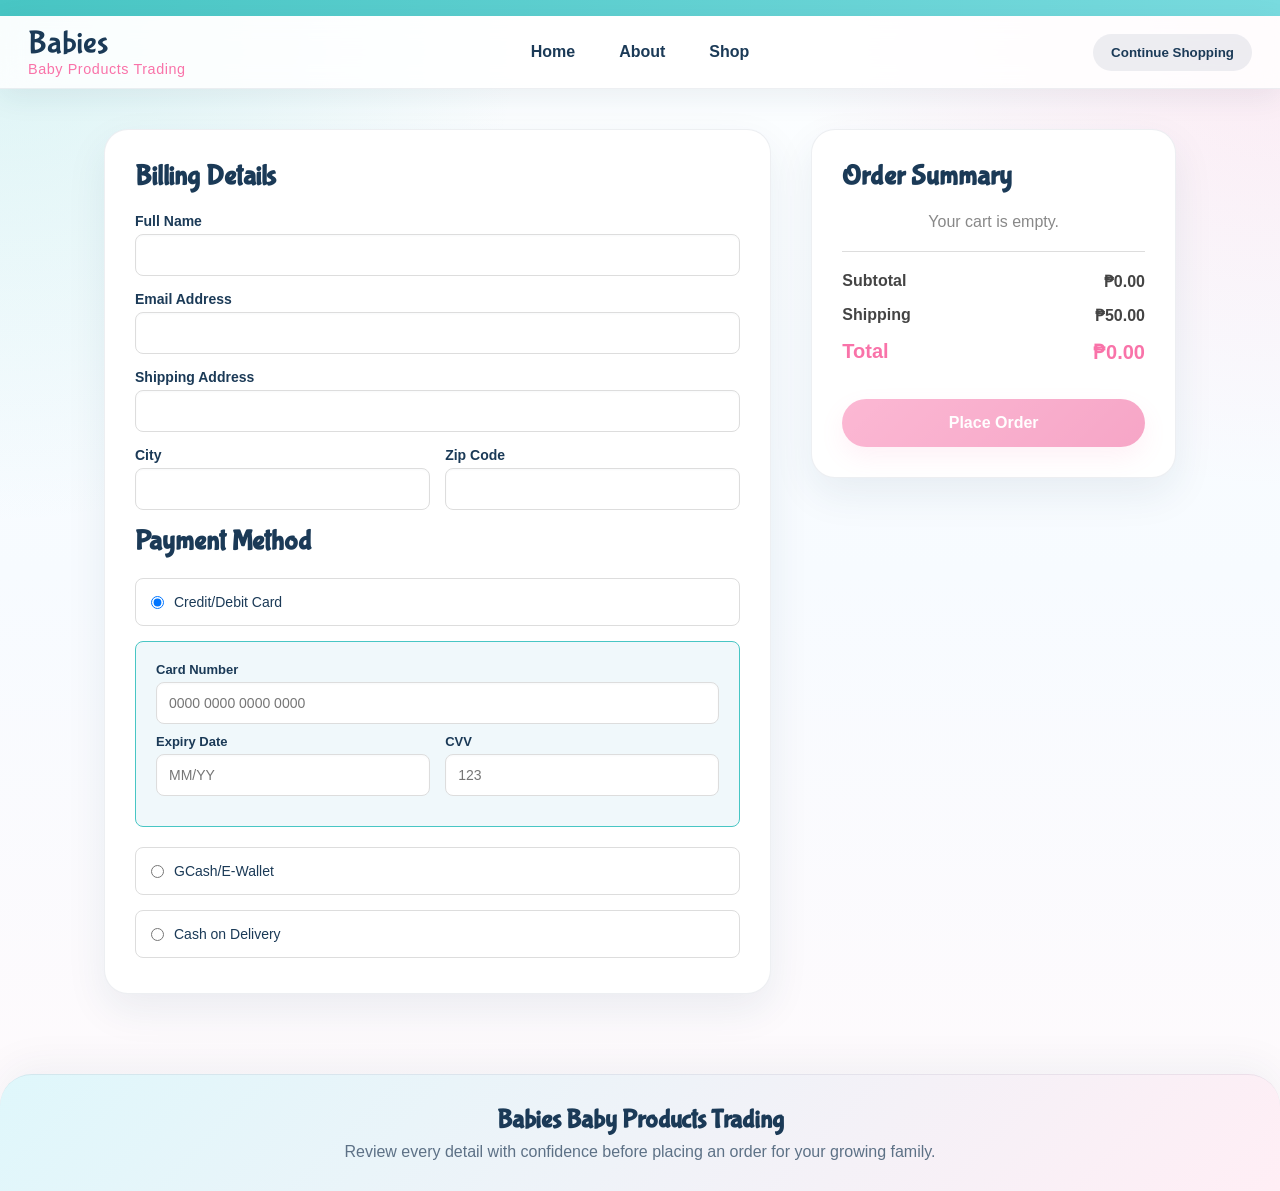
<file: checkout.html>
<!DOCTYPE html>
<html lang="en">
<head>
    <meta charset="UTF-8">
    <meta name="viewport" content="width=device-width, initial-scale=1.0">
    <title>Checkout - Babies Baby Products Trading</title>
    <link rel="stylesheet" href="checkoutstyle.css">
    <link rel="stylesheet" href="common.css">
    <link href="https://fonts.googleapis.com/css2?family=Bubblegum+Sans&display=swap" rel="stylesheet">
</head>
<body>
    <header>
        <div class="top-bar"></div>
        <nav class="navbar">
            <div class="logo-container">
                <div class="logo">
                    <a href="index.html">Babies <span>Baby Products Trading</span></a>
                </div>
            </div>
            
            <div class="nav-links-container">
                <ul class="nav-links">
                    <li><a href="index.html">Home</a></li>
                    <li><a href="pages.html">About</a></li>
                    <li><a href="shop.html">Shop</a></li>
                </ul>
            </div>
            
            <div class="nav-buttons-container">
                <div class="nav-buttons">
                    <button class="nav-auth-btn" onclick="window.location.href='shop.html'">Continue Shopping</button>
                </div>
            </div>
        </nav>
    </header>

    <main class="checkout-container">
        <div class="checkout-form-section">
            <h2>Billing Details</h2>
            <form id="checkout-form">
                <div class="input-group">
                    <label for="fname">Full Name</label>
                    <input type="text" id="fname" required>
                </div>
                <div class="input-group">
                    <label for="email">Email Address</label>
                    <input type="email" id="email" required>
                </div>
                <div class="input-group">
                    <label for="address">Shipping Address</label>
                    <input type="text" id="address" required>
                </div>
                <div class="input-row">
                    <div class="input-group">
                        <label for="city">City</label>
                        <input type="text" id="city" required>
                    </div>
                    <div class="input-group">
                        <label for="zip">Zip Code</label>
                        <input type="text" id="zip" required>
                    </div>
                </div>

                <h2>Payment Method</h2>
                <div class="payment-options">
                    <label class="payment-label">
                        <input type="radio" name="payment" value="card" checked> Credit/Debit Card
                    </label>
                    
                    <div id="card-details" class="card-details-form">
                        <div class="input-group">
                            <label for="cardNumber">Card Number</label>
                            <input type="text" id="cardNumber" placeholder="0000 0000 0000 0000" maxlength="19" required>
                        </div>
                        <div class="input-row">
                            <div class="input-group">
                                <label for="expDate">Expiry Date</label>
                                <input type="text" id="expDate" placeholder="MM/YY" maxlength="5" required>
                            </div>
                            <div class="input-group">
                                <label for="cvv">CVV</label>
                                <input type="password" id="cvv" placeholder="123" maxlength="4" required>
                            </div>
                        </div>
                    </div>

                    <label class="payment-label">
                        <input type="radio" name="payment" value="gcash"> GCash/E-Wallet
                    </label>

                    <label class="payment-label">
                        <input type="radio" name="payment" value="cod"> Cash on Delivery
                    </label>
                </div>
            </form>
        </div>

        <div class="order-summary">
            <h2>Order Summary</h2>
            <div class="summary-items" id="summary-items">
            </div>
            <hr>
            <div class="summary-totals">
                <div class="summary-row">
                    <span>Subtotal</span>
                    <span id="summary-subtotal">₱0.00</span>
                </div>
                <div class="summary-row">
                    <span>Shipping</span>
                    <span id="summary-shipping">₱50.00</span>
                </div>
                <div class="summary-row total">
                    <span>Total</span>
                    <span id="summary-total">₱0.00</span>
                </div>
            </div>
            <button type="submit" form="checkout-form" class="place-order-btn">Place Order</button>
        </div>
    </main>

    <footer class="site-footer">
        <h3>Babies Baby Products Trading</h3>
        <p>Review every detail with confidence before placing an order for your growing family.</p>
    </footer>

    <script src="script.js"></script>
</body>
</html>
</file>
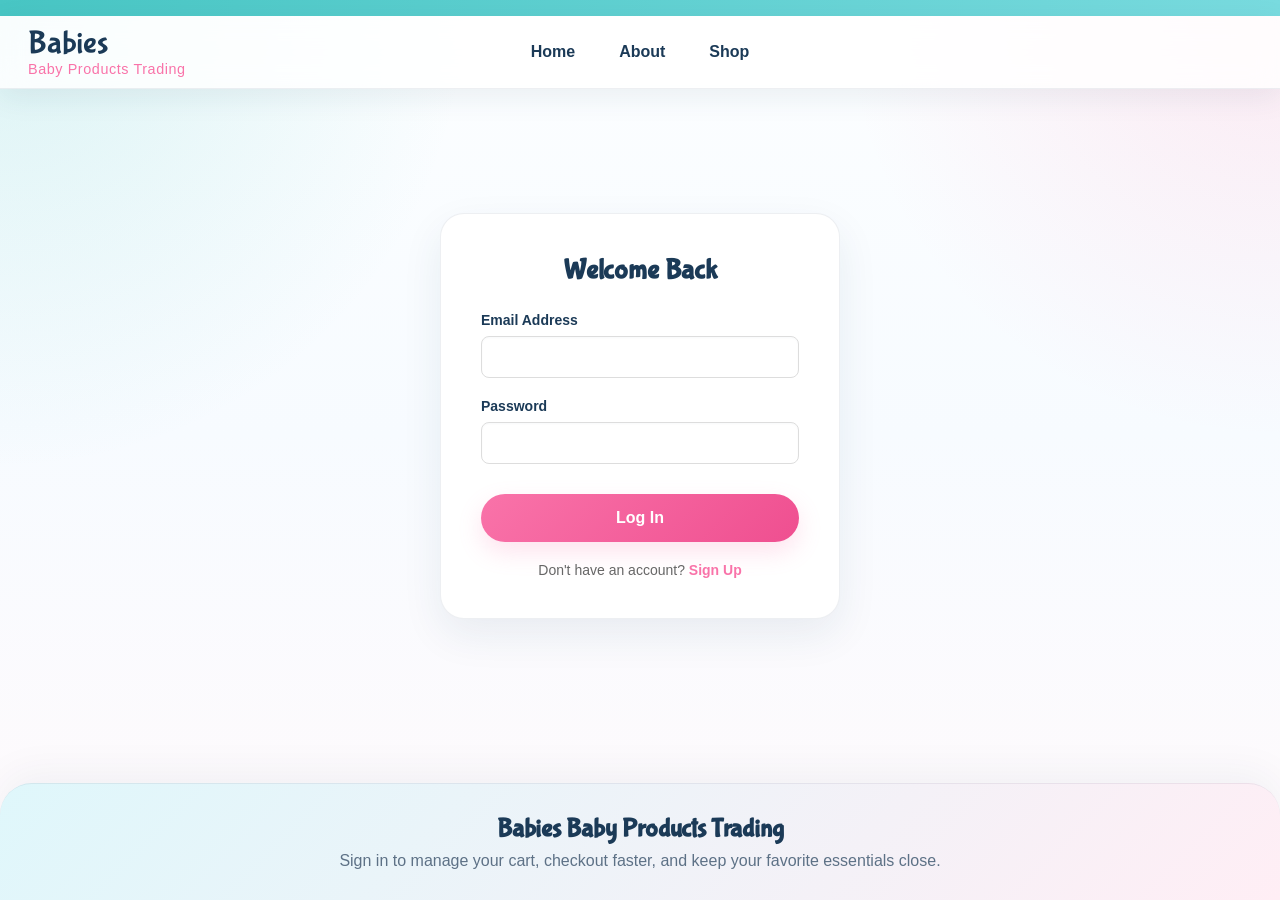
<file: login.html>
<!DOCTYPE html>
<html lang="en">
<head>
    <meta charset="UTF-8">
    <meta name="viewport" content="width=device-width, initial-scale=1.0">
    <title>Login - Babies Baby Products Trading</title>
    <link rel="stylesheet" href="loginstyle.css">
    <link rel="stylesheet" href="common.css">
    <link href="https://fonts.googleapis.com/css2?family=Bubblegum+Sans&display=swap" rel="stylesheet">
</head>
<body>
    <header>
        <div class="top-bar"></div>
        <nav class="navbar">
            <div class="logo-container">
                <div class="logo">
                    <a href="index.html">Babies <span>Baby Products Trading</span></a>
                </div>
            </div>
            
            <div class="nav-links-container">
                <ul class="nav-links">
                    <li><a href="index.html">Home</a></li>
                    <li><a href="pages.html">About</a></li>
                    <li><a href="shop.html">Shop</a></li>
                </ul>
            </div>
            
            <div class="nav-buttons-container">
                <div class="nav-buttons">
                </div>
            </div>
        </nav>
    </header>

    <main class="login-container">
        <div class="login-card">
            <h2>Welcome Back</h2>
            <form id="login-form">
                <div class="input-group">
                    <label for="email">Email Address</label>
                    <input type="email" id="email" required>
                </div>
                <div class="input-group">
                    <label for="password">Password</label>
                    <input type="password" id="password" required>
                </div>
                <button type="submit" class="login-btn">Log In</button>
            </form>
            <p class="auth-link">Don't have an account? <a href="signup.html">Sign Up</a></p>
        </div>
    </main>

    <footer class="site-footer">
        <h3>Babies Baby Products Trading</h3>
        <p>Sign in to manage your cart, checkout faster, and keep your favorite essentials close.</p>
    </footer>

    <script src="script.js"></script>
</body>
</html>
</file>
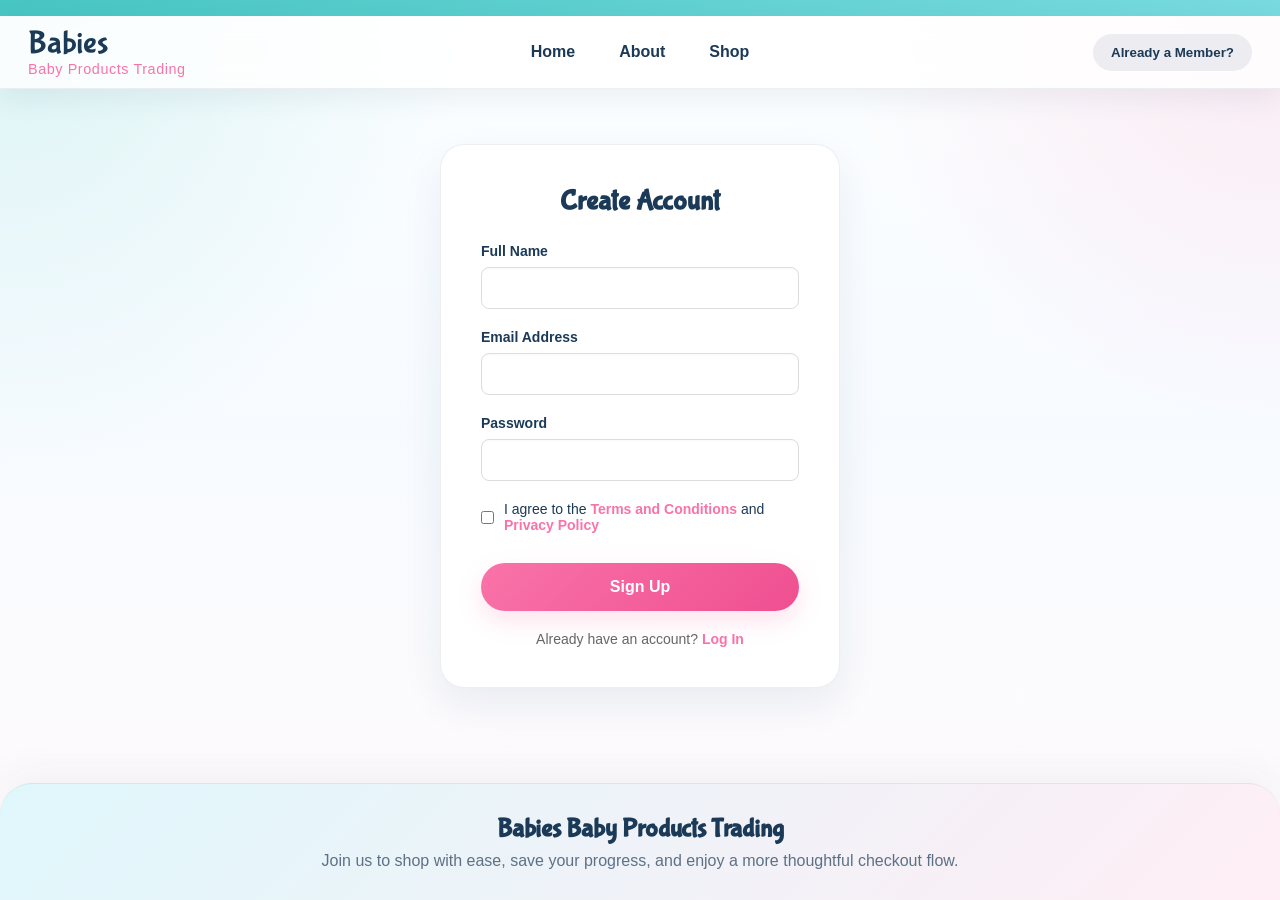
<file: signup.html>
<!DOCTYPE html>
<html lang="en">
<head>
    <meta charset="UTF-8">
    <meta name="viewport" content="width=device-width, initial-scale=1.0">
    <title>Sign Up - Babies Baby Products Trading</title>
    <link rel="stylesheet" href="loginstyle.css">
    <link rel="stylesheet" href="common.css">
    <link href="https://fonts.googleapis.com/css2?family=Bubblegum+Sans&display=swap" rel="stylesheet">
</head>
<body>
    <header>
        <div class="top-bar"></div>
        <nav class="navbar">
            <div class="logo-container">
                <div class="logo">
                    <a href="index.html">Babies <span>Baby Products Trading</span></a>
                </div>
            </div>
            
            <div class="nav-links-container">
                <ul class="nav-links">
                    <li><a href="index.html">Home</a></li>
                    <li><a href="pages.html">About</a></li>
                    <li><a href="shop.html">Shop</a></li>
                </ul>
            </div>
            
            <div class="nav-buttons-container">
                <div class="nav-buttons">
                    <button class="nav-auth-btn" onclick="window.location.href='login.html'">Already a Member?</button>
                </div>
            </div>
        </nav>
    </header>

    <main class="login-container">
        <div class="login-card">
            <h2>Create Account</h2>
            <form id="signup-form">
                <div class="input-group">
                    <label for="name">Full Name</label>
                    <input type="text" id="name" required>
                </div>
                <div class="input-group">
                    <label for="email">Email Address</label>
                    <input type="email" id="email" required>
                </div>
                <div class="input-group">
                    <label for="password">Password</label>
                    <input type="password" id="password" required>
                </div>
                
                <div class="checkbox-group">
                    <input type="checkbox" id="terms-checkbox" required>
                    <label for="terms-checkbox">I agree to the <a href="#" onclick="openTerms(event)">Terms and Conditions</a> and 
					<a href="#" onclick="openPrivacy(event)">Privacy Policy</a></label>
                </div>

                <button type="submit" class="login-btn">Sign Up</button>
            </form>
            <p class="auth-link">Already have an account? <a href="login.html">Log In</a></p>
        </div>
    </main>

    <div id="termsModal" class="modal">
        <div class="modal-content">
            <span class="close-modal" onclick="closeTerms()">&times;</span>
            <h2>Terms and Conditions</h2>
            <div class="modal-body">
                <p><strong>1. Introduction</strong><br>
                Welcome to <strong>Babies Baby Products Trading</strong>! By creating an account, you agree to abide by our shop policies and terms of service.</p>
                <br>
                <p><strong>2. Purchases & Orders</strong><br>
                All artistic merchandise, including badge pins, stickers, keychains, and prints, are subject to availability. We reserve the right to limit quantities.</p>
                <br>
                <p><strong>3. User Conduct</strong><br>
                You agree to provide accurate information when creating an account and placing orders.</p>
                <br>
                <p><strong>4. Privacy</strong><br>
                Your personal information is secure and will solely be used for order processing and communication regarding Babies Baby Products Trading.</p>
                <p><strong>5. Payment Methods</strong><br>
                We accept payments through Credit/Debit Cards, GCash/E-Wallet, and Cash on Delivery. All payments must be completed before order processing, except for Cash on Delivery.</p>
                <br>
                <p><strong>6. Shipping & Delivery</strong><br>
                Orders are processed within a specified timeframe and delivered based on your selected shipping option. Delivery times may vary depending on location and courier services.</p>
                <br>
                <p><strong>7. Returns & Refunds</strong><br>
                 Returns and refunds are accepted only for defective or incorrect items. Customers must report issues within a limited period after receiving the product.</p>
                <br>
                <p><strong>8. Product Information</strong><br>
                We strive to provide accurate product descriptions and images. However, slight variations in color or design may occur due to screen differences or production batches.</p>
                <br>
                <p><strong>9. Account Responsibility</strong><br>
                Users are responsible for maintaining the confidentiality of their account information, including passwords. Any activity under your account is your responsibility.</p>
                <br>
                <p><strong>10. Changes to Terms</strong><br>
                Babies Baby Products Trading reserves the right to update or modify these terms at any time. Continued use of the website means you accept any changes made.</p>
            </div>
            <button class="accept-btn" onclick="acceptTerms()">I Accept</button>
        </div>
        </div>
    <div id="privacyModal" class="modal">
     <div class="modal-content">
        <span class="close-modal" onclick="closePrivacy()">&times;</span>
         <h2>Privacy Policy</h2>
          <div class="modal-body">
            <p><strong>1. Introduction</strong><br>
            Babies Baby Products Trading values your privacy and is committed to protecting your personal information.</p>
            <br>
            <p><strong>2. Information We Collect</strong><br>
            We collect details such as your name, email, contact number, and address when you create an account or place an order.</p>
            <br>
            <p><strong>3. Use of Information</strong><br>
            Your information is used to process orders, improve services, and communicate updates.</p>
            <br>
            <p><strong>4. Data Protection</strong><br>
            We take appropriate steps to protect your data from unauthorized access or misuse.</p>
            <br>
            <p><strong>5. Sharing of Information</strong><br>
            Your information is only shared with delivery services when necessary for order fulfillment.</p>
            <br>
            <p><strong>6. Cookies</strong><br>
            Our website may use cookies to improve your browsing experience.</p>
            <br>
            <p><strong>7. User Rights</strong><br>
            You may request to access, update, or delete your personal information.</p>
            <br>
            <p><strong>8. Changes to Policy</strong><br>
            We may update this policy anytime. Continued use means you agree to the changes.</p>
        </div>
        <button class="accept-btn" onclick="closePrivacy()">Close</button>
       </div>
       </div>
    <footer class="site-footer">
        <h3>Babies Baby Products Trading</h3>
        <p>Join us to shop with ease, save your progress, and enjoy a more thoughtful checkout flow.</p>
    </footer>

    <script src="script.js"></script>
</body>
</html>
</file>
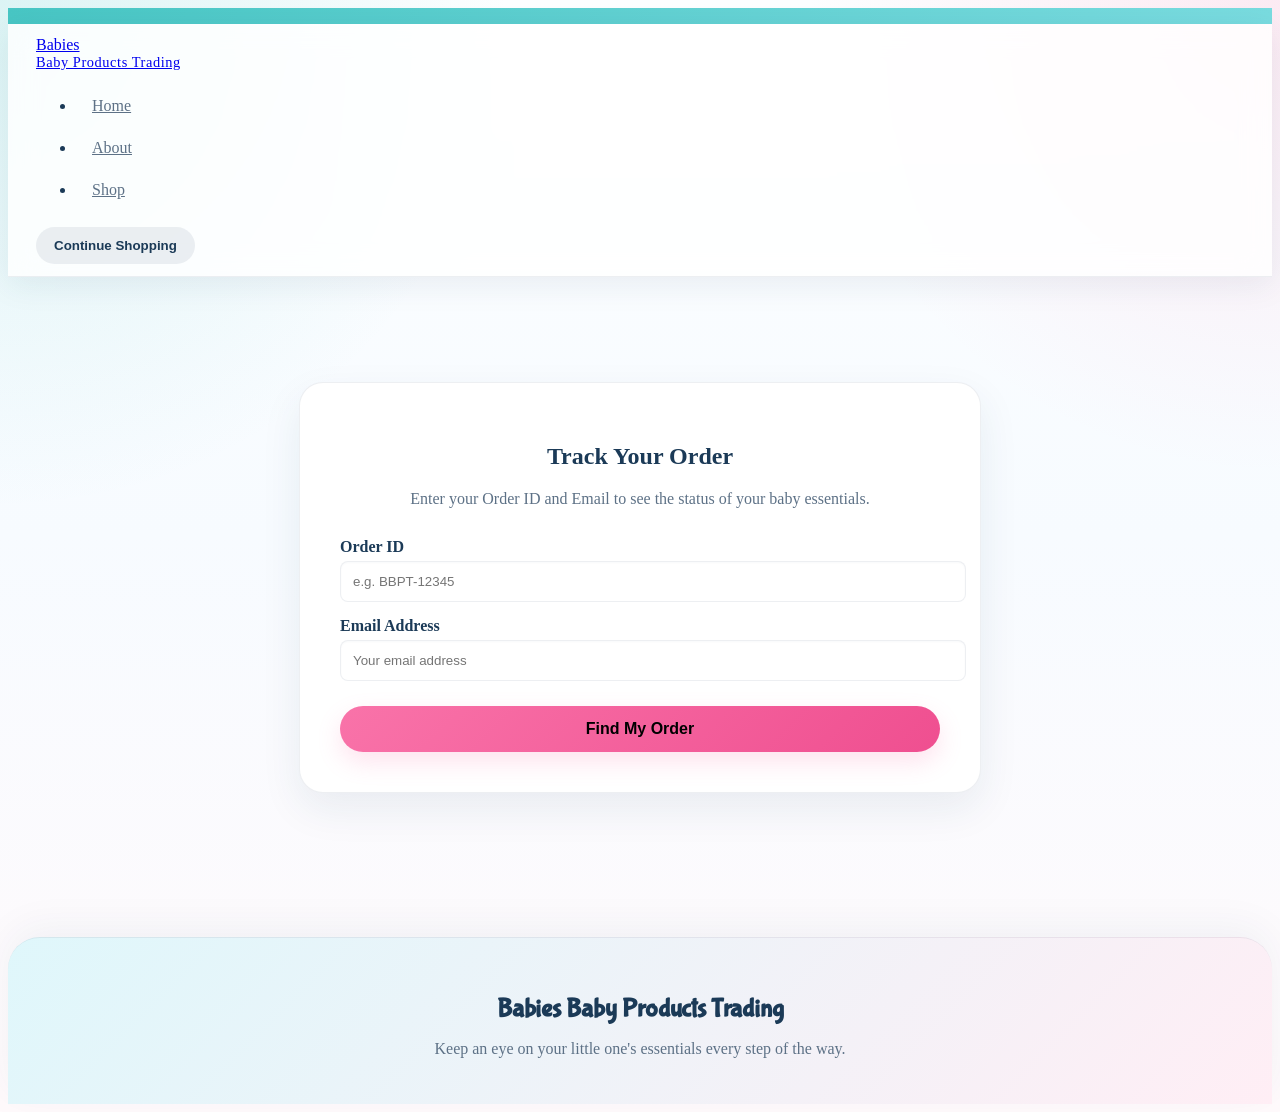
<file: track.html>
<!DOCTYPE html>
<html lang="en">
<head>
    <meta charset="UTF-8">
    <meta name="viewport" content="width=device-width, initial-scale=1.0">
    <title>Track Order - Babies Baby Products Trading</title>
    <link rel="stylesheet" href="common.css">
    <link href="https://fonts.googleapis.com/css2?family=Bubblegum+Sans&display=swap" rel="stylesheet">
</head>
<body>
    <header>
        <div class="top-bar"></div>
        <nav class="navbar">
            <div class="logo-container">
                <div class="logo">
                    <a href="index.html">Babies <span>Baby Products Trading</span></a>
                </div>
            </div>
            
            <div class="nav-links-container">
                <ul class="nav-links">
                    <li><a href="index.html">Home</a></li>
                    <li><a href="pages.html">About</a></li>
                    <li><a href="shop.html">Shop</a></li>
                </ul>
            </div>
            
            <div class="nav-buttons-container">
                <div class="nav-buttons">
                    <button class="nav-auth-btn" onclick="window.location.href='shop.html'">Continue Shopping</button>
                </div>
            </div>
        </nav>
    </header>

    <main class="container" style="display: flex; justify-content: center; align-items: center; min-height: 60vh; padding: 40px 20px;">
        <div class="tracking-container form-container" style="background: var(--surface-strong); width: 100%; max-width: 600px; padding: 40px; border-radius: 24px; box-shadow: var(--shadow-soft); border: 1px solid var(--border-soft);">
            <h2 style="text-align: center; margin-bottom: 20px; color: var(--dark-blue);">Track Your Order</h2>
            <p style="text-align: center; color: var(--text-muted); margin-bottom: 30px;">Enter your Order ID and Email to see the status of your baby essentials.</p>
            
            <form id="tracking-form" onsubmit="simulateTracking(event)">
                <div class="input-group" style="margin-bottom: 15px;">
                    <label for="orderId" style="display: block; margin-bottom: 5px; font-weight: bold; color: var(--dark-blue);">Order ID</label>
                    <input type="text" id="orderId" placeholder="e.g. BBPT-12345" required style="width: 100%; padding: 12px; border: 1px solid var(--border-soft); border-radius: 8px;">
                </div>
                <div class="input-group" style="margin-bottom: 25px;">
                    <label for="trackEmail" style="display: block; margin-bottom: 5px; font-weight: bold; color: var(--dark-blue);">Email Address</label>
                    <input type="email" id="trackEmail" placeholder="Your email address" required style="width: 100%; padding: 12px; border: 1px solid var(--border-soft); border-radius: 8px;">
                </div>
                <button type="submit" class="place-order-btn" style="width: 100%; padding: 14px; border: none; font-size: 16px; cursor: pointer;">Find My Order</button>
            </form>

            <!-- This is where the JS will inject the timeline -->
            <div id="tracking-result" style="display: none; margin-top: 40px; text-align: center;"></div>
        </div>
    </main>

    <footer class="site-footer">
        <h3>Babies Baby Products Trading</h3>
        <p>Keep an eye on your little one's essentials every step of the way.</p>
    </footer>

    <!-- The Javascript to make the simulation work -->
    <script>
        function simulateTracking(event) {
            event.preventDefault(); // Prevent page reload
            const orderId = document.getElementById('orderId').value;
            const resultDiv = document.getElementById('tracking-result');

            // Show a loading message
            resultDiv.style.display = 'block';
            resultDiv.innerHTML = '<p style="color: var(--text-muted);">Searching for order...</p>';

            // Simulate a server delay, then show the timeline
            setTimeout(() => {
                resultDiv.innerHTML = `
                    <h3 style="color: var(--dark-blue); margin-bottom: 25px;">Status for Order: ${orderId}</h3>
                    <div class="tracking-timeline">
                        <div class="step active">
                            <div class="step-icon">📋</div>
                            <p>Order Placed</p>
                        </div>
                        <div class="step active">
                            <div class="step-icon">📦</div>
                            <p>Processing</p>
                        </div>
                        <div class="step">
                            <div class="step-icon">🚚</div>
                            <p>Shipped</p>
                        </div>
                        <div class="step">
                            <div class="step-icon">🏠</div>
                            <p>Delivered</p>
                        </div>
                    </div>
                `;
            }, 1000); // 1 second delay
        }
    </script>
</body>
</html>
</file>
<file: checkoutstyle.css>
:root {
    --primary-blue: #48C6C4;
    --dark-blue: #1B3A57;
    --pink: #F973A9;
    --light-blue: #AEE5FF;
    --white: #ffffff;
    --bg-gray: #f8f8f8;
}

* {
    margin: 0;
    padding: 0;
    box-sizing: border-box;
    font-family: 'Arial', sans-serif;
}

body {
    background-color: var(--bg-gray);
    display: flex;
    flex-direction: column;
    min-height: 100vh;
}

header {
    width: 100%;
    flex-shrink: 0;
}

.top-bar {
    display: flex;
    justify-content: space-between;
    background-color: var(--primary-blue);
    padding: 10px 20px;
    height: 10px;
}

.navbar {
    display: flex;
    justify-content: space-between;
    align-items: center;
    background-color: var(--white);
    padding: 15px 20px;
    box-shadow: 0 2px 10px rgba(0, 0, 0, 0.1);
}

.logo-container {
    flex: 1;
    display: flex;
    justify-content: flex-start;
}

.logo a {
    font-size: 32px;
    text-decoration: none;
    font-family: 'Bubblegum Sans', cursive;
    color: var(--dark-blue);
}

.logo span {
    color: var(--pink);
}

.nav-links-container {
    display: flex;
    justify-content: center;
}

.nav-links {
    list-style: none;
    display: flex;
    gap: 20px;
    justify-content: center;
}

.nav-links li a {
    text-decoration: none;
    color: var(--dark-blue);
    font-weight: bold;
}

.nav-buttons-container {
    flex: 1;
    display: flex;
    justify-content: flex-end;
}

.checkout-container {
    display: flex;
    flex-wrap: wrap;
    gap: 40px;
    padding: 40px 5%;
    max-width: 1200px;
    margin: 0 auto;
    width: 100%;
    align-items: flex-start;
}

.checkout-form-section {
    flex: 2;
    background: var(--white);
    padding: 30px;
    border-radius: 15px;
    box-shadow: 0 4px 10px rgba(0, 0, 0, 0.05);
    min-width: 300px;
}

h2 {
    color: var(--dark-blue);
    font-size: 28px;
    margin-bottom: 20px;
    font-family: 'Bubblegum Sans', cursive;
}

.input-group {
    margin-bottom: 15px;
    display: flex;
    flex-direction: column;
}

.input-row {
    display: flex;
    gap: 15px;
}

.input-row .input-group {
    flex: 1;
}

label {
    font-weight: bold;
    color: var(--dark-blue);
    margin-bottom: 5px;
    font-size: 14px;
}

input[type="text"],
input[type="email"],
input[type="password"] {
    padding: 12px;
    border: 1px solid #ddd;
    border-radius: 8px;
    font-size: 14px;
    width: 100%;
}

input:focus {
    outline: none;
    border-color: var(--primary-blue);
}

.payment-options {
    display: flex;
    flex-direction: column;
    gap: 10px;
}

.payment-label {
    display: flex;
    align-items: center;
    gap: 10px;
    padding: 15px;
    border: 1px solid #ddd;
    border-radius: 8px;
    cursor: pointer;
    font-weight: normal;
}

.card-details-form {
    background-color: #f0f8fb;
    padding: 20px;
    border-radius: 8px;
    margin-bottom: 10px;
    border: 1px solid var(--primary-blue);
    display: block; 
}

.card-details-form .input-group {
    margin-bottom: 10px;
}

.card-details-form label {
    font-size: 13px;
    color: var(--dark-blue);
}

.card-details-form input {
    background-color: var(--white);
}

.order-summary {
    flex: 1;
    min-width: 300px;
    background: var(--white);
    padding: 30px;
    border-radius: 15px;
    box-shadow: 0 4px 10px rgba(0, 0, 0, 0.05);
}

.checkout-product-row {
    display: flex;
    flex-direction: column;
    margin-bottom: 15px;
    border-bottom: 1px dashed #ddd;
    padding-bottom: 10px;
}

.checkout-product-title {
    text-align: left;
    color: var(--dark-blue);
    font-weight: bold;
}

.checkout-product-qty {
    text-align: right;
    color: #666;
    font-size: 14px;
    margin-top: 5px;
}

.checkout-product-total {
    text-align: right;
    font-weight: bold;
    color: var(--pink);
    font-size: 16px;
}

.summary-row {
    display: flex;
    justify-content: space-between;
    margin-bottom: 15px;
    color: #444;
}

hr {
    border: 0;
    height: 1px;
    background: #ddd;
    margin: 20px 0;
}

.summary-totals .summary-row {
    font-weight: bold;
}

.summary-row.total {
    font-size: 20px;
    color: var(--pink);
    margin-top: 10px;
}

.place-order-btn {
    width: 100%;
    background-color: var(--pink);
    color: white;
    border: none;
    padding: 15px;
    border-radius: 30px;
    cursor: pointer;
    font-weight: bold;
    font-size: 16px;
    margin-top: 20px;
    transition: transform 0.2s;
}

.place-order-btn:hover {
    transform: scale(1.02);
}

@media (max-width: 768px) {
    .navbar {
        flex-direction: column;
        gap: 15px;
    }
    
    .checkout-container {
        flex-direction: column;
    }
    
    .input-row {
        flex-direction: column;
        gap: 0;
    }
}
</file>
<file: common.css>
:root {
    --primary-blue: #48c6c4;
    --primary-blue-deep: #2ea9b0;
    --dark-blue: #1b3a57;
    --pink: #f973a9;
    --pink-deep: #ef4f90;
    --light-blue: #eefbff;
    --cream: #fffdf8;
    --surface: rgba(255, 255, 255, 0.92);
    --surface-strong: #ffffff;
    --border-soft: rgba(27, 58, 87, 0.08);
    --shadow-soft: 0 16px 40px rgba(27, 58, 87, 0.08);
    --shadow-hover: 0 22px 50px rgba(27, 58, 87, 0.14);
    --text-muted: #5d7186;
}

body {
    background:
        radial-gradient(circle at top left, rgba(72, 198, 196, 0.18), transparent 30%),
        radial-gradient(circle at top right, rgba(249, 115, 169, 0.14), transparent 28%),
        linear-gradient(180deg, #fcfeff 0%, #f7fbff 48%, #fffafc 100%);
    color: var(--dark-blue);
}

header {
    position: sticky;
    top: 0;
    z-index: 100;
}

.top-bar {
    min-height: 16px;
    padding: 0;
    align-items: center;
    justify-content: center;
    background: linear-gradient(90deg, var(--primary-blue) 0%, #79dbdf 100%);
    color: #ffffff;
    font-size: 0.95rem;
    font-weight: 700;
    letter-spacing: 0.02em;
}

.navbar {
    padding: 12px 28px;
    border-bottom: 1px solid var(--border-soft);
    background: rgba(255, 255, 255, 0.82);
    backdrop-filter: blur(14px);
    box-shadow: 0 8px 30px rgba(27, 58, 87, 0.08);
}

.logo a {
    display: inline-flex;
    flex-direction: column;
    gap: 2px;
    line-height: 1;
}

.logo span {
    font-size: 0.9rem;
    letter-spacing: 0.04em;
}

.nav-links {
    gap: 12px;
}

.nav-links a {
    display: inline-flex;
    align-items: center;
    justify-content: center;
    min-height: 42px;
    padding: 0 16px;
    border-radius: 999px;
    color: var(--text-muted);
    transition: background-color 0.2s ease, color 0.2s ease, transform 0.2s ease;
}

.nav-links li a:hover,
.nav-links li a.active,
.nav-links a:hover,
.nav-links a.active {
    background: rgba(72, 198, 196, 0.12);
    color: var(--dark-blue);
    transform: translateY(-1px);
}

.nav-buttons {
    align-items: center;
}

.nav-auth-btn,
.account-btn,
.my-bag,
.wishlist {
    border: 0;
    border-radius: 999px;
    padding: 11px 18px;
    font-weight: 700;
    box-shadow: none;
    transition: transform 0.2s ease, box-shadow 0.2s ease, background-color 0.2s ease;
}

.nav-auth-btn,
.account-btn {
    background: rgba(27, 58, 87, 0.08);
    color: var(--dark-blue);
}

.my-bag,
.wishlist {
    background: linear-gradient(135deg, var(--pink) 0%, var(--pink-deep) 100%);
    color: #ffffff;
}

.nav-auth-btn:hover,
.account-btn:hover,
.my-bag:hover,
.wishlist:hover {
    transform: translateY(-2px);
    box-shadow: var(--shadow-soft);
}

.hero,
.login-card,
.checkout-form-section,
.order-summary,
.product,
.form-container,
.map-container iframe,
.about-us figure img {
    box-shadow: var(--shadow-soft);
}

.hero {
    margin: 28px;
    min-height: calc(100vh - 160px);
    width: auto;
    border-radius: 32px;
    border: 1px solid rgba(255, 255, 255, 0.6);
    background:
        linear-gradient(135deg, rgba(255, 255, 255, 0.92), rgba(238, 251, 255, 0.9)),
        var(--surface);
    overflow: hidden;
}

.blue-box,
.yellow-box {
    border-radius: 18px;
    padding: 14px 28px;
    box-shadow: 0 10px 25px rgba(27, 58, 87, 0.08);
}

.blue-box {
    color: var(--dark-blue);
    background: linear-gradient(135deg, #daf6ff 0%, #aee5ff 100%);
}

.yellow-box {
    background: linear-gradient(135deg, #fff6a8 0%, #feef71 100%);
}

.shop-banner,
.login-card,
.checkout-form-section,
.order-summary,
.product,
.form-container,
.map-container,
.about-us,
.contact-header {
    border-radius: 24px;
}

.shop-banner {
    margin: 28px auto 0;
    width: min(1200px, calc(100% - 56px));
    background: linear-gradient(135deg, #e8fbff 0%, #fff3f8 100%);
    border: 1px solid var(--border-soft);
    box-shadow: var(--shadow-soft);
}

.container,
.checkout-container,
.product-grid {
    position: relative;
    z-index: 1;
}

.login-card,
.checkout-form-section,
.order-summary,
.product,
.form-container {
    border: 1px solid var(--border-soft);
    background: var(--surface-strong);
}

.product {
    overflow: hidden;
}

.product:hover {
    box-shadow: var(--shadow-hover);
}

.product img {
    background: linear-gradient(135deg, #f6fcff 0%, #fff7fa 100%);
}

.form-container {
    background: linear-gradient(180deg, #7ddce1 0%, #4fcad2 100%);
}

.form-container input,
.form-container textarea,
.input-group input {
    box-shadow: inset 0 1px 2px rgba(27, 58, 87, 0.03);
}

.site-footer {
    margin: 40px 0 0 0;
    padding: 30px 20px;
    background: linear-gradient(135deg, #dff7fb 0%, #ffeef5 100%);
    border-top: 1px solid var(--border-soft);
    color: var(--dark-blue);
    box-shadow: 0 -10px 40px rgba(27, 58, 87, 0.05);
    text-align: center;
    border-radius: 32px 32px 0 0;
    width: 100%;
    box-sizing: border-box;
}

.site-footer h3 {
    margin-bottom: 8px;
    font-family: 'Bubblegum Sans', cursive;
    font-size: 1.6rem;
}

.site-footer p {
    color: var(--text-muted);
}

.sidebar,
.modal-content,
.product-modal-content {
    border-radius: 24px 0 0 24px;
    box-shadow: -18px 0 40px rgba(27, 58, 87, 0.14);
}

.modal-content,
.product-modal-content {
    border-radius: 24px;
}

.empty-cart-btn,
.checkout-btn,
.login-btn,
.accept-btn,
.place-order-btn,
.add-to-cart-modal,
.form-container button {
    border-radius: 999px;
    font-weight: 700;
    box-shadow: 0 10px 24px rgba(249, 115, 169, 0.2);
}

.checkout-btn,
.login-btn,
.place-order-btn,
.add-to-cart-modal,
.form-container button {
    background: linear-gradient(135deg, var(--pink) 0%, var(--pink-deep) 100%);
}

.empty-cart-btn {
    border-color: rgba(249, 115, 169, 0.5);
}

.copy-id-btn {
    background: var(--light-blue);
    border: 1px solid var(--primary-blue);
    border-radius: 6px;
    padding: 4px 8px;
    cursor: pointer;
    font-size: 16px;
    color: var(--dark-blue);
    position: relative;
    transition: all 0.2s ease;
    display: inline-flex;
    align-items: center;
    justify-content: center;
}

.copy-id-btn:hover {
    background: var(--primary-blue);
    color: white;
}

.copy-id-btn::after {
    content: "copy order ID";
    position: absolute;
    bottom: 130%;
    left: 50%;
    transform: translateX(-50%);
    background: rgba(27, 58, 87, 0.9);
    color: white;
    padding: 4px 8px;
    border-radius: 4px;
    font-size: 12px;
    white-space: nowrap;
    opacity: 0;
    pointer-events: none;
    transition: opacity 0.2s;
    font-family: 'Arial', sans-serif;
    font-weight: normal;
}

.copy-id-btn:hover::after {
    opacity: 1;
}

@media (max-width: 768px) {
    header {
        position: static;
    }

    .top-bar {
        min-height: 12px;
        text-align: center;
        font-size: 0.85rem;
    }

    .navbar {
        padding: 12px 16px;
    }

    .hero,
    .shop-banner {
        width: calc(100% - 24px);
        margin-left: 12px;
        margin-right: 12px;
    }

    .hero {
        margin-top: 12px;
        border-radius: 24px;
    }

    .nav-links {
        flex-wrap: wrap;
        justify-content: center;
    }

    .nav-buttons {
        flex-wrap: wrap;
        justify-content: center;
    }

    .site-footer {
        margin: 30px 0 0 0;
        border-radius: 24px 24px 0 0;
        padding: 24px 18px;
    }
}

.tracking-timeline {
    display: flex;
    justify-content: space-between;
    align-items: flex-start;
    position: relative;
    margin-top: 15px;
}

.tracking-timeline::before {
    content: '';
    position: absolute;
    top: 20px;
    left: 10%;
    width: 80%;
    height: 4px;
    background: #e0e0e0;
    z-index: 1;
}

.step {
    position: relative;
    z-index: 2;
    text-align: center;
    flex: 1;
    color: var(--text-muted);
}

.step-icon {
    width: 44px;
    height: 44px;
    background: #ffffff;
    border: 3px solid #e0e0e0;
    border-radius: 50%;
    display: flex;
    align-items: center;
    justify-content: center;
    margin: 0 auto 10px;
    font-size: 20px;
    transition: all 0.3s ease;
}

.step.active .step-icon {
    border-color: var(--primary-blue);
    background: var(--light-blue);
}

.step.active p {
    color: var(--dark-blue);
    font-weight: bold;
}

@media (max-width: 600px) {
    .step p {
        font-size: 12px;
    }
    .step-icon {
        width: 36px;
        height: 36px;
        font-size: 16px;
    }
    .tracking-timeline::before {
        top: 16px;
    }
}
</file>
<file: loginstyle.css>
:root {
    --primary-blue: #48C6C4;
    --dark-blue: #1B3A57;
    --pink: #F973A9;
    --light-blue: #AEE5FF;
    --white: #ffffff;
    --bg-gray: #f8f8f8;
}

* {
    margin: 0;
    padding: 0;
    box-sizing: border-box;
    font-family: 'Arial', sans-serif;
}

body {
    background-color: var(--bg-gray);
    display: flex;
    flex-direction: column;
    min-height: 100vh;
}

header {
    width: 100%;
    flex-shrink: 0;
}

.top-bar {
    display: flex;
    justify-content: space-between;
    background-color: var(--primary-blue);
    padding: 10px 20px;
    height: 10px;
}

.navbar {
    display: flex;
    justify-content: space-between;
    align-items: center;
    background-color: var(--white);
    padding: 15px 20px;
    box-shadow: 0 2px 10px rgba(0, 0, 0, 0.1);
}

.logo-container {
    flex: 1;
    display: flex;
    justify-content: flex-start;
}

.logo a {
    font-size: 32px;
    text-decoration: none;
    font-family: 'Bubblegum Sans', cursive;
    color: var(--dark-blue);
}

.logo span {
    color: var(--pink);
}

.nav-links-container {
    display: flex;
    justify-content: center;
}

.nav-links {
    list-style: none;
    display: flex;
    gap: 20px;
    justify-content: center;
}

.nav-links li a {
    text-decoration: none;
    color: var(--dark-blue);
    font-weight: bold;
}

.nav-buttons-container {
    flex: 1;
    display: flex;
    justify-content: flex-end;
}

.login-container {
    display: flex;
    justify-content: center;
    align-items: center;
    flex-grow: 1;
    padding: 40px 20px;
}

.login-card {
    background: var(--white);
    padding: 40px;
    border-radius: 15px;
    box-shadow: 0 4px 10px rgba(0, 0, 0, 0.05);
    width: 100%;
    max-width: 400px;
    text-align: center;
}

.login-card h2 {
    color: var(--dark-blue);
    font-size: 28px;
    margin-bottom: 25px;
    font-family: 'Bubblegum Sans', cursive;
}

.input-group {
    margin-bottom: 20px;
    display: flex;
    flex-direction: column;
    text-align: left;
}

label {
    font-weight: bold;
    color: var(--dark-blue);
    margin-bottom: 8px;
    font-size: 14px;
}

input[type="text"],
input[type="email"],
input[type="password"] {
    padding: 12px;
    border: 1px solid #ddd;
    border-radius: 8px;
    font-size: 14px;
    width: 100%;
}

input:focus {
    outline: none;
    border-color: var(--primary-blue);
}

.checkbox-group {
    display: flex;
    align-items: center;
    gap: 10px;
    margin-bottom: 20px;
    text-align: left;
}

.checkbox-group input {
    width: auto;
    margin: 0;
    cursor: pointer;
}

.checkbox-group label {
    margin: 0;
    font-weight: normal;
}

.checkbox-group a {
    color: var(--pink);
    text-decoration: none;
    font-weight: bold;
}

.checkbox-group a:hover {
    text-decoration: underline;
}

.login-btn {
    width: 100%;
    background-color: var(--pink);
    color: white;
    border: none;
    padding: 15px;
    border-radius: 30px;
    cursor: pointer;
    font-weight: bold;
    font-size: 16px;
    margin-top: 10px;
    transition: transform 0.2s;
}

.login-btn:hover {
    transform: scale(1.02);
}

.auth-link {
    margin-top: 20px;
    font-size: 14px;
    color: #666;
}

.auth-link a {
    color: var(--pink);
    text-decoration: none;
    font-weight: bold;
}

.auth-link a:hover {
    text-decoration: underline;
}

.modal {
    display: none;
    position: fixed;
    z-index: 4000;
    left: 0;
    top: 0;
    width: 100%;
    height: 100%;
    background-color: rgba(0,0,0,0.5);
    align-items: center;
    justify-content: center;
}

.modal.show {
    display: flex;
}

.modal-content {
    background-color: var(--white);
    padding: 30px;
    border-radius: 15px;
    width: 90%;
    max-width: 500px;
    position: relative;
    text-align: left;
    box-shadow: 0 5px 15px rgba(0,0,0,0.2);
}

.modal-content h2 {
    color: var(--dark-blue);
    font-family: 'Bubblegum Sans', cursive;
    margin-bottom: 15px;
    font-size: 28px;
}

.modal-body {
    max-height: 300px;
    overflow-y: auto;
    margin-bottom: 20px;
    line-height: 1.5;
    color: #444;
    font-size: 14px;
    padding-right: 10px;
}

.close-modal {
    position: absolute;
    top: 15px;
    right: 20px;
    font-size: 24px;
    font-weight: bold;
    color: #aaa;
    cursor: pointer;
}

.close-modal:hover {
    color: var(--pink);
}

.accept-btn {
    width: 100%;
    background-color: var(--primary-blue);
    color: white;
    border: none;
    padding: 12px;
    border-radius: 8px;
    cursor: pointer;
    font-weight: bold;
    transition: 0.2s;
    font-size: 16px;
}

.accept-btn:hover {
    background-color: #3aa3a1;
}

@media (max-width: 768px) {
    .navbar {
        flex-direction: column;
        gap: 15px;
    }
}
</file>
